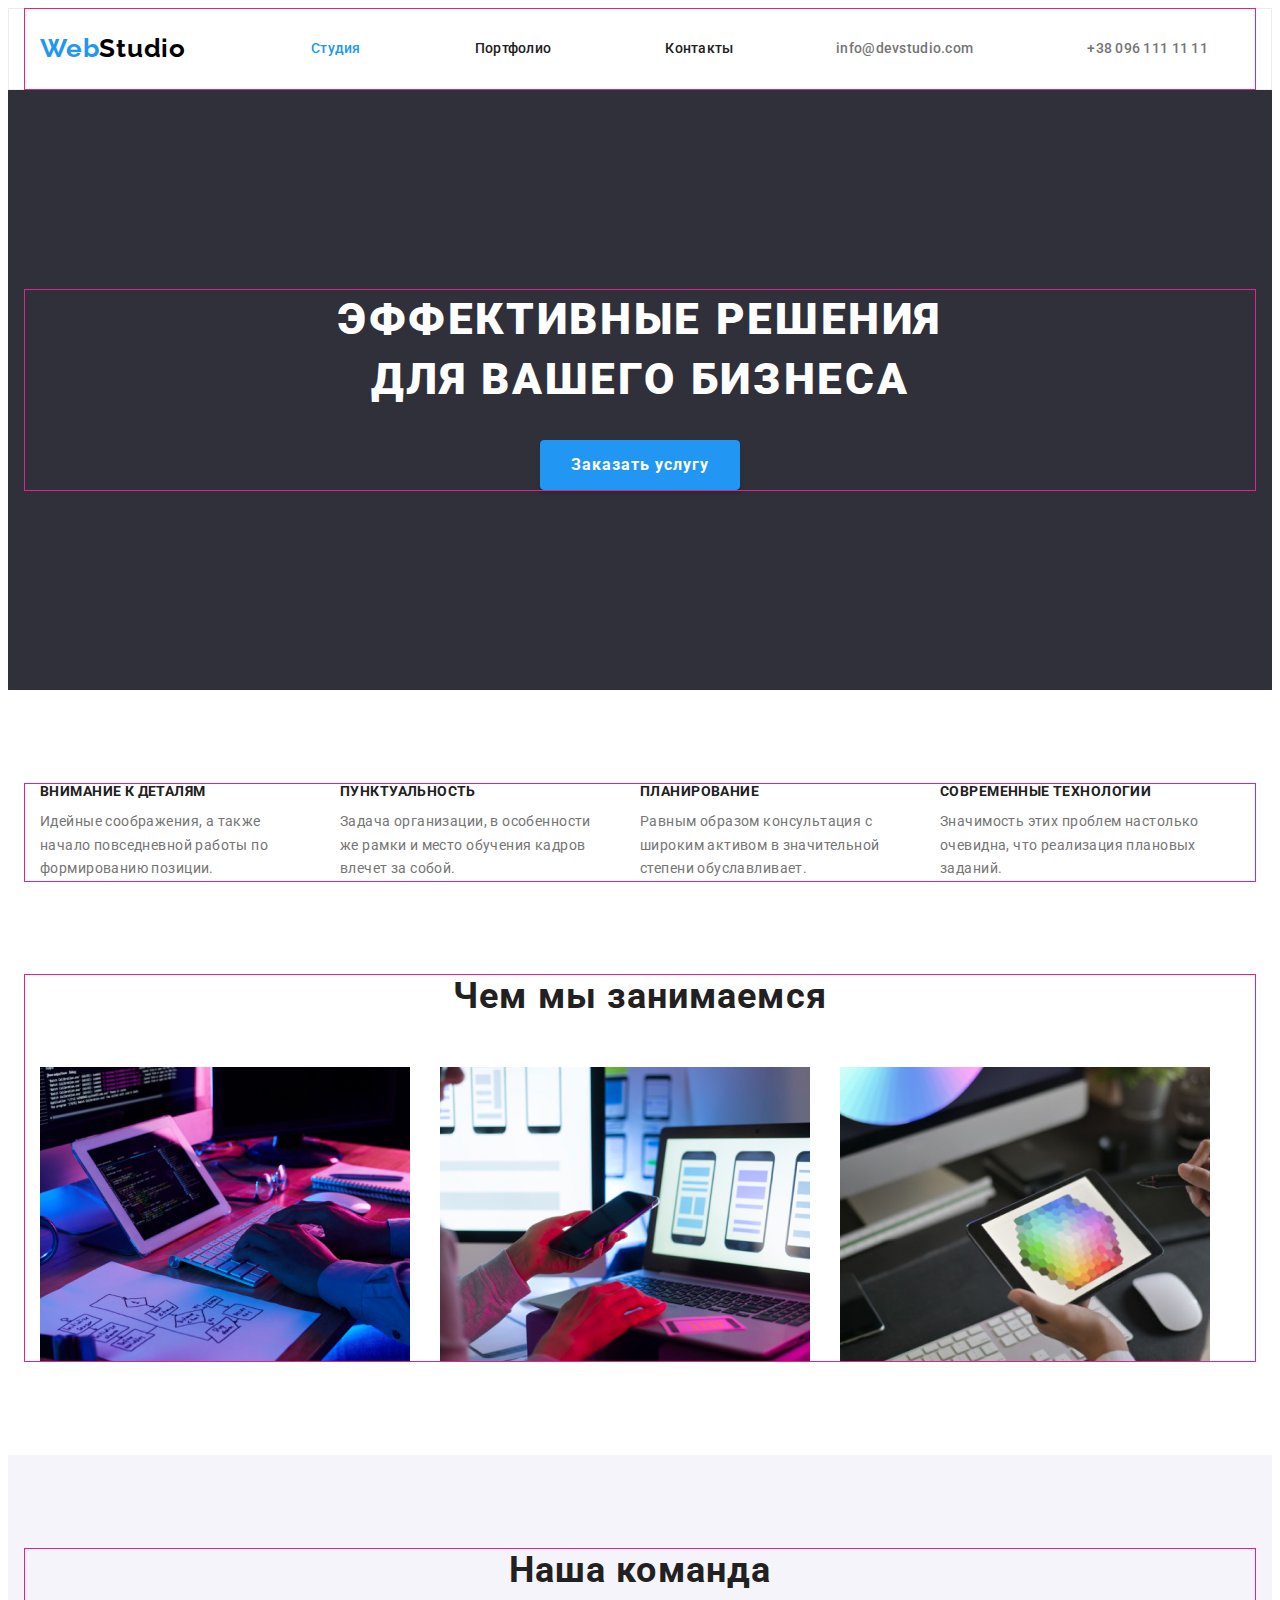
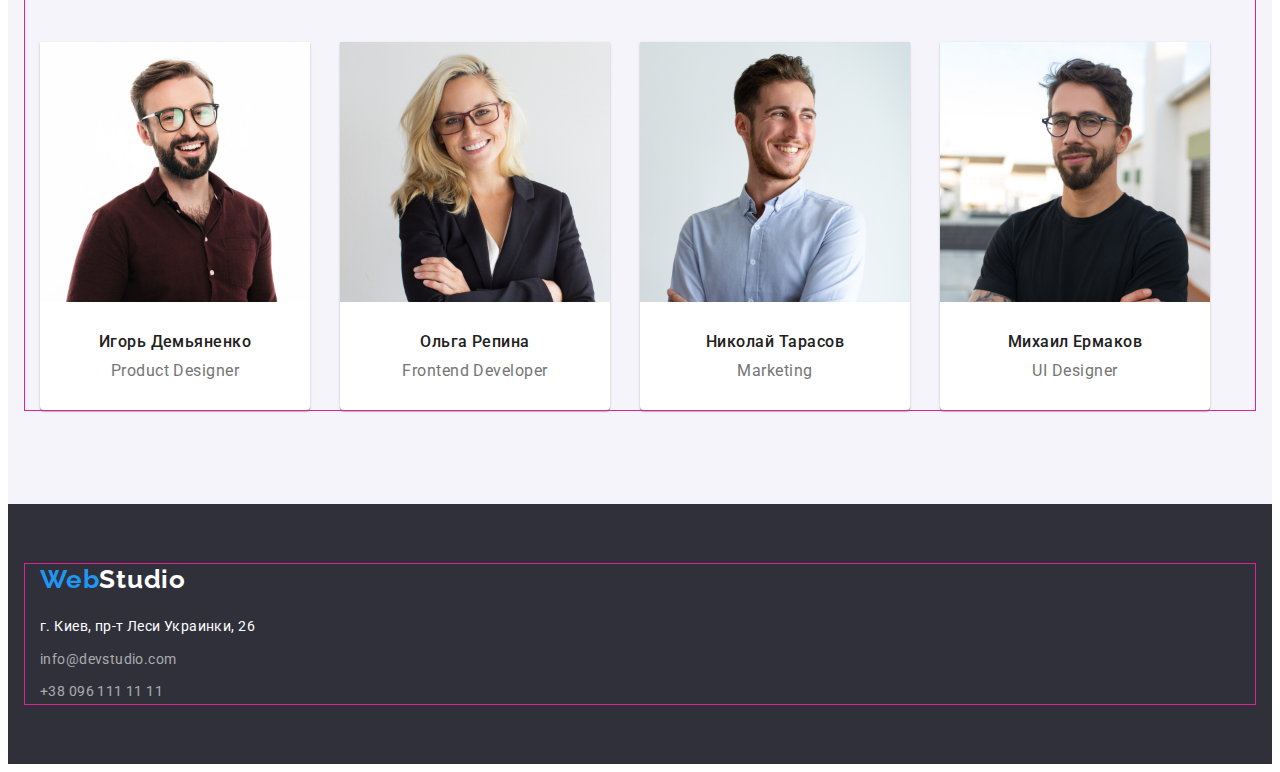
<file: index.html>
<!DOCTYPE html>
<html lang="ru">
<head>
    <meta charset="UTF-8">
    <meta http-equiv="X-UA-Compatible" content="IE=edge">
    <meta name="viewport" content="width=device-width, initial-scale=1.0">
    <link rel="preconnect" href="https://fonts.googleapis.com">
    <link rel="preconnect" href="https://fonts.gstatic.com" crossorigin>
    <link href="https://fonts.googleapis.com/css2?family=Raleway:wght@700&family=Roboto:wght@400;500;700;900&display=swap"
        rel="stylesheet">
        <link rel="stylesheet" href="https://cdnjs.cloudflare.com/ajax/libs/modern-normalize/1.1.0/modern-normalize.min.css"
            integrity="sha512-wpPYUAdjBVSE4KJnH1VR1HeZfpl1ub8YT/NKx4PuQ5NmX2tKuGu6U/JRp5y+Y8XG2tV+wKQpNHVUX03MfMFn9Q=="
            crossorigin="anonymous" referrerpolicy="no-referrer" />
    <link rel="stylesheet" href="./css/styles.css">
    <title>Студия</title>
</head>
<body>
   <header class="header">
       <div class="container">
       <nav class="header-navigation">
           <a href="" lang="en" class="logo link"> <span class="accent">Web</span>Studio</a>
           <ul class="header-list list"> 
               <li class="header-item"><a href="" class="header-link link current">Студия</a></li>
               <li class="header-item"><a href="./portfolio.html" class="header-link link">Портфолио</a></li>
               <li class="header-item"><a href="" class="header-link link">Контакты</a></li>
           </ul>
       </nav>
            <ul class="header-list-contacts list">
                <li class="header-item-contacts"><a href="mailto:info@devstudio.com" class="header-link-contacts link current ">info@devstudio.com</a></li>
                <li class="header-item-contacts"><a href="tel:+380961111111" class="header-link-contacts link current">+38 096 111 11 11</a></li>
            </ul>
        </div>
          </header>
   <main>
      <section class="hero section">
          <div class="container">
          <h1 class="hero-title">Эффективные решения для вашего бизнеса</h1>
          <button type="button" class="hero-btn" >Заказать услугу</button>
          </div>
      </section> 
      <section class="feature section">
        <div class="container">
          <h2  class="feature-top-title visually-hidden">Преимущества</h2>
          <ul class="feature-list list">
              <li class="feature-item">
                  <h3 class="feature-bottom-title">Внимание к деталям</h3>
                  <p class="feature-text">Идейные соображения, а также начало повседневной работы по формированию позиции.</p>
              </li>
              <li class="feature-item">
                  <h3 class="feature-bottom-title">Пунктуальность</h3>
                  <p class="feature-text">Задача организации, в особенности  же рамки и место обучения кадров  влечет за собой.</p>
              </li>
              <li class="feature-item">
                  <h3 class="feature-bottom-title">Планирование</h3>
                  <p class="feature-text">Равным образом консультация с  широким активом в значительной степени обуславливает.</p>
              </li>
              <li class="feature-item">
                  <h3 class="feature-bottom-title">Современные технологии</h3>
                  <p class="feature-text">Значимость этих проблем настолько  очевидна, что реализация плановых заданий.</p>
              </li>
          </ul>
          </div>
      </section>
      <section class="work section">
          <div class="container">
          <h2 class="work-title">Чем мы занимаемся</h2>
          <ul class="work-list list">
              <li class="work-item"><img src="./images/box1.jpg" alt="работа с ноутбуками" width="370"></li>
              <li class="work-item"><img src="./images/box2.jpg" alt="работа со сматрфоном" width="370"></li>
              <li class="work-item"><img src="./images/box3.jpg" alt="работа с планшетом" width="370"></li>
          </ul>
        </div>
      </section>
      <section class="team section">
          <div class="container">
          <h2 class="team-top-title">Наша команда</h2>
          <ul class="team-list list">
              <li class="team-item">
                  <img class="team-img" src="./images/photo1.jpg" alt="Product Designer" width="270">
                  <h3 class="team-bottom-title">Игорь Демьяненко</h3>
                  <p lang="en" class="team-text">Product Designer</p>
              </li>
              <li class="team-item">
                  <img class="team-img" src="./images/photo2.jpg" alt="Ольга Репин" width="270">
                  <h3 class="team-bottom-title">Ольга Репина</h3>
                  <p lang="en" class="team-text">Frontend Developer</p>
              </li>
              <li class="team-item">
                  <img class="team-img" src="./images/photo3.jpg" alt="Николай Тарасов" width="270">
                  <h3 class="team-bottom-title">Николай Тарасов</h3>
                  <p lang="en" class="team-text">Marketing</p>
              </li>
              <li class="team-item">
                  <img class="team-img" src="./images/photo4.jpg" alt="Михаил Ермаков" width="270">
                  <h3 class="team-bottom-title">Михаил Ермаков</h3>
                  <p lang="en" class="team-text">UI Designer</p>
              </li>
          </ul>
        </div>
      </section>
   </main>
   <footer class="footer">
       <div class="container">
    <a href="" lang="en" class="logo-second link"><span class="accent">Web</span>Studio</a>
       <address class="footer-address">
        <ul class="footer-list list">
            <li class="footer-item-address">г. Киев, пр-т Леси Украинки, 26</li>
            <li class="footer-item mail"><a href="mailto:info@devstudio.com" class="footer-link link">info@devstudio.com</a></li>
            <li class="footer-item"><a href="tel:+380961111111" class="footer-link link">+38 096 111 11 11</a></li>
        </ul>
    </address>
        </div>
       </footer>
</body>
</html>
</file>
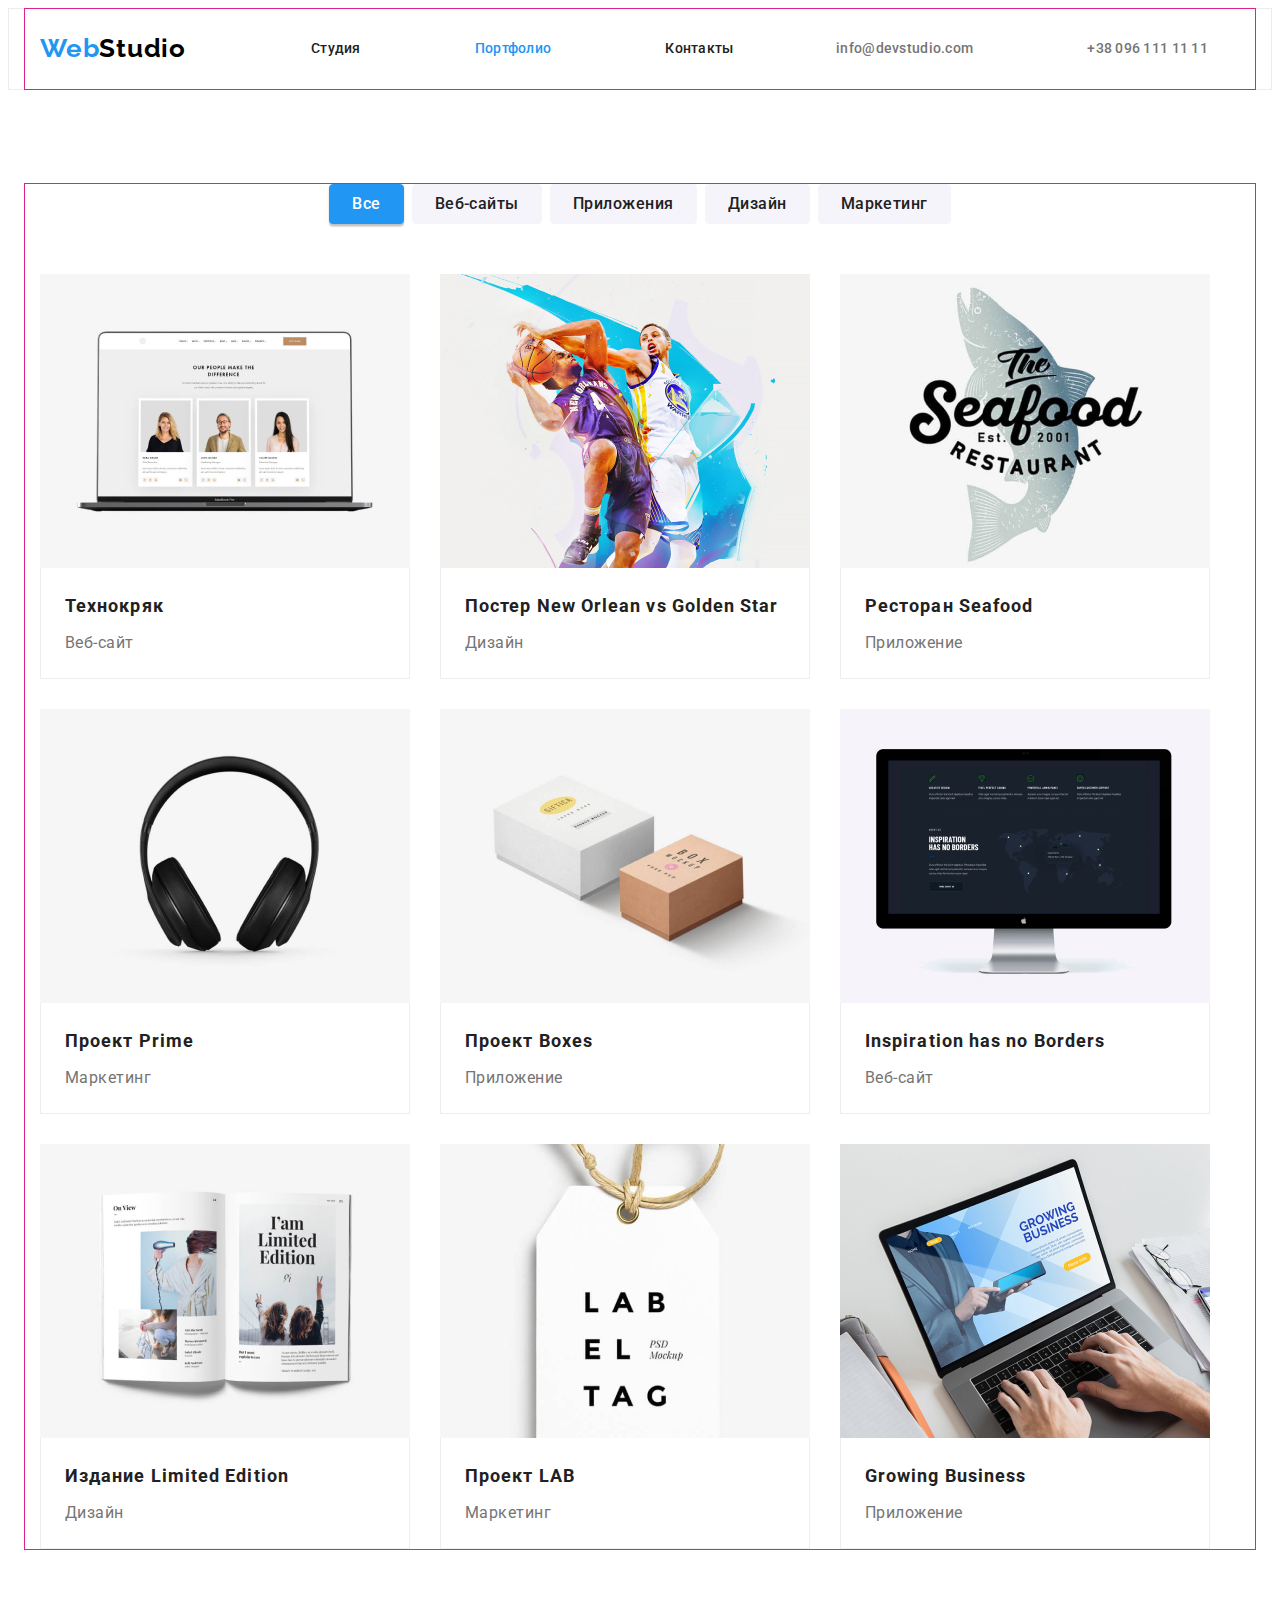
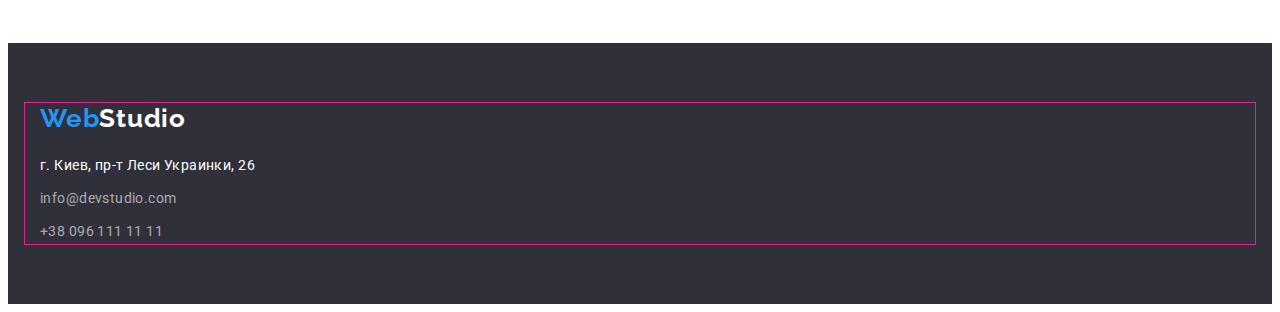
<file: portfolio.html>
<!DOCTYPE html>
<html lang="ru">
<head>
    <meta charset="UTF-8">
    <meta http-equiv="X-UA-Compatible" content="IE=edge">
    <meta name="viewport" content="width=device-width, initial-scale=1.0">
    <link rel="preconnect" href="https://fonts.googleapis.com">
    <link rel="preconnect" href="https://fonts.gstatic.com" crossorigin>
    <link href="https://fonts.googleapis.com/css2?family=Raleway:wght@700&family=Roboto:wght@400;500;700;900&display=swap"
        rel="stylesheet">
        <link rel="stylesheet" href="https://cdnjs.cloudflare.com/ajax/libs/modern-normalize/1.1.0/modern-normalize.min.css"
            integrity="sha512-wpPYUAdjBVSE4KJnH1VR1HeZfpl1ub8YT/NKx4PuQ5NmX2tKuGu6U/JRp5y+Y8XG2tV+wKQpNHVUX03MfMFn9Q=="
            crossorigin="anonymous" referrerpolicy="no-referrer" />
    <link rel="stylesheet" href="./css/styles.css">
    <title>Портфолио</title>
</head>
<body>
    <header class="header">
        <div class="container">
        <nav class="header-navigation">
            <a href="" lang="en" class="logo link"><span class="accent">Web</span>Studio</a>
            <ul class="header-list list"> 
                <li class="header-item"><a href="./index.html" class="header-link link">Студия</a></li>
                <li class="header-item"><a href="" class="header-link link current">Портфолио</a></li>
                <li class="header-item"><a href="" class="header-link link">Контакты</a></li>
            </ul>
        </nav> 
            <ul class="header-list-contacts list">
                <li class="header-item-contacts"><a href="mailto:info@devstudio.com" class="header-link-contacts link">info@devstudio.com</a></li>
                <li class="header-item-contacts"><a href="tel:+380961111111" class="header-link-contacts link">+38 096 111 11 11</a></li>
            </ul>
        </div>
    </header>
    <main>
        <section class="portfolio section">
            <div class="container">
                <h1  class="portfolio-top-title visually-hidden">Портфолио</h1>
            <ul class="portfolio-btn-list list">
                <li class="portfolio-btn-item"> <button type="button" class="portfolio-btn current-btn">Все</button> </li>
                <li class="portfolio-btn-item"><button type="button" class="portfolio-btn">Веб-сайты</button></li>
                <li class="portfolio-btn-item"><button type="button" class="portfolio-btn">Приложения</button></li>
                <li class="portfolio-btn-item"><button type="button" class="portfolio-btn">Дизайн</button></li>
                <li class="portfolio-btn-item"><button type="button" class="portfolio-btn">Маркетинг</button></li>
            </ul> 
            <ul class="portfolio-list list">
                <li class="portfolio-item">                                                           
                        <img src="./images/box4.jpg" alt="Веб-сайт" width="370">
                        <div class="portfolio-content">
                        <h2 class="portfolio-bottom-title">Технокряк</h2>
                        <p class="portfolio-text">Веб-сайт</p></div>
                </li>
                <li class="portfolio-item">                        
                        <img src="./images/box5.jpg" alt="Постер" width="370">
                        <div class="portfolio-content">
                        <h2 class="portfolio-bottom-title">Постер <span lang="en">New Orlean vs Golden Star</span> </h2>
                        <p class="portfolio-text">Дизайн</p> </div>
                </li> 
                <li class="portfolio-item">                         
                        <img src="./images/box6.jpg" alt="Ресторан " width="370">
                        <div class="portfolio-content">
                        <h2 class="portfolio-bottom-title">Ресторан <span lang="en">Seafood</span></h2>
                        <p class="portfolio-text">Приложение</p></div>
                </li>
                <li class="portfolio-item">                         
                        <img src="./images/box7.jpg" alt="Наушники" width="370">
                        <div class="portfolio-content">
                        <h2 class="portfolio-bottom-title">Проект <span lang="en">Prime</span></h2>
                        <p class="portfolio-text">Маркетинг</p> </div>
                </li>
                <li class="portfolio-item">                        
                        <img src="./images/box8.jpg" alt="Упаковка" width="370">
                        <div class="portfolio-content">
                        <h2 class="portfolio-bottom-title">Проект <span lang="en">Boxes</span></h2>
                        <p class="portfolio-text">Приложение</p> </div>
                </li>
                <li class="portfolio-item">                         
                        <img src="./images/box9.jpg" alt="Монитор" width="370">
                        <div class="portfolio-content">
                        <h2 lang="en" class="portfolio-bottom-title">Inspiration has no Borders</h2>
                        <p class="portfolio-text">Веб-сайт</p> </div>
                </li>
                <li class="portfolio-item">                        
                        <img src="./images/box10.jpg" alt="Журнал" width="370">
                        <div class="portfolio-content">
                        <h2 class="portfolio-bottom-title">Издание <span lang="en">Limited Edition</span></h2>
                        <p class="portfolio-text">Дизайн</p></div>
                </li>
                <li class="portfolio-item">                         
                        <img src="./images/box11.jpg" alt="Карточка" width="370">
                        <div class="portfolio-content">
                        <h2 class="portfolio-bottom-title">Проект <span lang="en">LAB</span></h2>
                        <p class="portfolio-text">Маркетинг</p></div>
                </li>
                <li class="portfolio-item">                        
                        <img src="./images/box12.jpg" alt="Ноутбук" width="370">
                        <div class="portfolio-content">
                        <h2 lang="en" class="portfolio-bottom-title">Growing Business</h2>
                        <p class="portfolio-text">Приложение</p> </div>
                </li>
            </ul>
            </div>
        </section>
    </main>
    <footer class="footer">
        <div class="container">
        <a href="" lang="en" class="logo-second link"><span class="accent">Web</span>Studio</a>
        <address class="footer-address">
            <ul class="footer-list list">
                <li class="footer-item-address">г. Киев, пр-т Леси Украинки, 26</li>
                <li class="footer-item mail"><a href="mailto:info@devstudio.com" class="footer-link link">info@devstudio.com</a></li>
                <li class="footer-item"><a href="tel:+380961111111" class="footer-link link">+38 096 111 11 11</a></li>
            </ul>
        </address>
        </div>
    </footer>
    
</body>
</html>
</file>
<file: css/styles.css>
:root {
  --body-color:#ffffff;/* колір фону сайту*/
  --logo-top-color: #000000; /* лого хедер*/
  --logo-bottom-color:#FFFFFF;/* лого футер*/
  --accent-color: #2196F3; /*  лого веб*/
  --header-color:  #212121;;/* колір посилань*/
  --hover-color:#2196F3;/* колір посилань при ховері*/
  --current-color:#2196F3; /* знаходження на поточному посиланні*/
  --hero-color:#2F303A;/* колір фону героя*/
  --top-title-color:  #FFFFFF;/* колір заголовку 1 студія*/
  --bottom-title-color: #212121;/* колір заголовку 2 студія*/
  --second-title-color:#212121;/* колір заголовку 3 студія*/
  --third-title-color:#212121;/* колір заголовку 1 портфоліо*/
  --top-btn-color: #FFFFFF;/* колір тексту кнопки студія*/
  --hover-btn-color:#188CE8;/* колір тексту кнопки студія при ховері*/
  --second-btn-color: #212121;/* колір тексту кнопки портфоліо*/
  --bacground-btn-color:#F5F4FA;/* колір фону кнопки портфоліо*/
  --top-text-color:#757575;/* колір тексту 1 студія*/
  --bottom-text-color: #757575;/* колір тексту 2 студія*/
  --second-text-color:#757575;/* колір тексту портфоліо*/
  --team-color:#FFFFFF;/* колір фону команда*/
  --team-fon-color:#F5F4FA;/* колір фону секціі команда*/
  --footer-color:#2F303A;/* колір фону футер*/
  --address-color:#FFFFFF;/* колір адреси*/
  --contacts-color: rgba(255, 255, 255, 0.6);/* колір пошти тел*/
  --portfolio-fon-color:#FFFFFF;/* колір фону карток портфоліо*/
  --first-margin:30px;
  --second-margin:30px;
 }
body {
  font-family: 'Roboto',sans-serif;
  font-size: 14px;

  color: var(--top-text-color);
  background-color:var(--body-color);
}
p,
h1,
h2,
h3,
h4,
h5,
h6 {
  margin: 0;
}
ul,
ol {
  padding-left: 0;
  margin: 0;
}
img {
  display: block;
  max-width: 100%;
  height: auto;
}
.link {
  text-decoration: none;
}
.list {
  list-style: none;
}
.container {
  width: 1200px;
  padding-left: 15px;
  padding-right: 15px;
  margin: 0 auto;
  outline: 1px solid rgb(224, 34, 145);
}
.section{
  padding-top: 94px;
  padding-bottom: 94px;
}
.visually-hidden {
  position: absolute;
  white-space: nowrap;
  width: 1px;
  height: 1px;
  overflow: hidden;
  border: 0;
  padding: 0;
  clip: rect(0 0 0 0);
  clip-path: inset(50%);
  margin: -1px;
}

/*-----------HEADER-----------*/

.header{
  border: 1px solid #ECECEC;
}
.header .container{
  display: flex;
  align-items: center;
}
.header-navigation{
  display: flex;
}
.logo {
font-family: 'Raleway','Tahoma', sans-serif;
font-weight: 700;
font-size: 26px;
line-height: 1.19;
letter-spacing: 0.03em;

padding-top: 24px;
padding-bottom: 24px;

color: var(--logo-top-color);

}
.accent{
font-family: 'Raleway','Tahoma', sans-serif;
font-weight: 700;
font-size: 26px;
line-height: 1.19;
letter-spacing: 0.03em;

color: var(--accent-color)
}
.header-list{
display: flex;
align-items: center;
margin-left: 93px;
}
.header-link{
font-weight: 500;
font-size: 14px;
line-height: 1.14;
letter-spacing: 0.02em;

display: inline-block;
padding:32px;

color: var(--header-color);
}
.header-link:hover,
.header-link:focus {
color:var(--hover-color);
}
.current{
color: var(--current-color);
}
.header-item + .header-item{
margin-left: 50px;
}
.header-list-contacts{
display: flex;
margin-left: auto;
}
.header-link-contacts{
font-weight: 500;
font-size: 14px;
line-height: 1.14;
letter-spacing: 0.02em;

display: inline-block;
padding: 32px;
color: var(--top-text-color);
}
.header-link-contacts:hover,
.header-link-contacts:focus {
color:var(--hover-color);
}
.header-item-contacts + .header-item-contacts{
margin-left: 50px;
}

/*-----------HERO-----------*/

.hero{
padding-top: 200px;
padding-bottom: 200px;
text-align: center;

background-color: var(--hero-color);
}
.hero-title{
font-family: 'Roboto';
font-weight: 900;
font-size: 44px;
line-height: 1.36;
letter-spacing: 0.06em;
text-transform: uppercase;
text-align: center;
width: 696px;
display: inline-block;

margin-bottom: var(--second-margin);

color: var(--top-title-color);
}
.hero-btn { 
min-width: 200px;
height: 50px;
font-family: inherit;
font-weight: 700;
font-size: 16px;
line-height: 1.88;
text-align: center;
letter-spacing: 0.06em;

display: block;
margin: 0 auto;
border: 1px solid #2196F3;
box-shadow: 0px 4px 4px rgba(0, 0, 0, 0.15);
border-radius: 4px;

color: var(--top-btn-color);
background-color:var(--accent-color) ;
}

.hero-btn:hover,
.hero-btn:focus{
background-color:var(--hover-btn-color) ; 
}

/*-------------FEATURE---------------*/

.feature{
  padding-bottom: 47px;
}
.feature-list{
  display: flex;
}
.feature-item{
  width: 270px;
}
.feature-item + .feature-item{
 margin-left: var(--first-margin);
}

.feature-bottom-title{
font-family: 'Roboto';
font-size: 14px;
line-height: 1.14;
letter-spacing: 0.03em;
text-transform: uppercase;
margin-bottom: 10px;

color: var(--second-title-color);
}
.feature-text{
font-size: 14px;
line-height: 1.71;
letter-spacing: 0.03em;

color: var(--top-text-color);
}

/*-----------------work----------------*/

.work{
  padding-top: 47px;
}
.work-title,
.team-top-title{
font-family: 'Roboto';
font-size: 36px;
line-height: 1.17;
text-align: center;
letter-spacing: 0.03em;

margin-bottom: 50px;

color: var(--bottom-title-color);
}
.work-list{
  display: flex;
}
.work-item + .work-item{
  margin-left: var(--first-margin);
}

/*---------------team--------------------*/

.team{
  background-color:var(--team-fon-color);
}
.team-top-title{
  margin-bottom: 50px;
}
.team-list{
  display: flex;
}
.team-item + .team-item{
  margin-left: var(--first-margin);
}
.team-item{
  background-color: var(--team-color);
  box-shadow: 0px 1px 3px rgba(0, 0, 0, 0.12), 0px 1px 1px rgba(0, 0, 0, 0.14), 0px 2px 1px rgba(0, 0, 0, 0.2);
  border-radius: 0px 0px 4px 4px;
  overflow: hidden;

  padding-bottom: 30px;
}
.team-img{
  margin-bottom: var(--second-margin);
}
.team-bottom-title{
font-family: 'Roboto';
font-weight: 500;
font-size: 16px;
line-height: 1.19;
text-align: center;
letter-spacing: 0.03em;

margin-bottom: 10px;

color: var(--second-title-color);
}
.team-text{
font-size: 16px;
line-height: 1.19;
text-align: center;
letter-spacing: 0.03em;

color: var(--bottom-text-color);
}

/*-------------footer----------*/

.footer{
  padding-top: 60px;
  padding-bottom:60px ;
    
  background-color: var(--footer-color);
}
.logo-second{
font-family: 'Raleway','Tahoma', sans-serif;
font-weight: 700;
font-size: 26px;
line-height: 1.19;
letter-spacing: 0.03em; 

color:var(--logo-bottom-color);
}
.footer-list{
  font-style: normal;
}
.footer-link{
font-size: 14px;
line-height:1.71;
letter-spacing: 0.03em;
color: var(--contacts-color);

}
.footer-link:hover,
.footer-link:focus {
  color:var(--hover-color);
}
.footer-address{
  margin-top: 20px;
}
.footer-item-address{
font-size: 14px;
line-height: 1.71;
letter-spacing: 0.03em;

margin-bottom: 9px;

color:var(--address-color);
}
.mail{
  margin-bottom: 9px;
}


/*---------------hero portfolio-------------------*/
.portfolio-btn-list{
  display: flex;
  justify-content: center;
  margin-bottom: 50px;
}
.portfolio-btn-item + .portfolio-btn-item{
  margin-left: 8px;
}
.portfolio-btn {
font-family: inherit;
font-weight: 500;
font-size: 16px;
line-height: 1.62;
text-align: center;
letter-spacing: 0.03em;
cursor: pointer;

padding: 6px 22px;
border: 1px solid #F5F4FA;
border-radius: 4px;

color:var(--second-btn-color);
background-color:var(--bacground-btn-color);
}
.current-btn{
  border: 1px solid #2196F3;
  box-shadow: 0px 3px 1px rgba(0, 0, 0, 0.1), 0px 1px 2px rgba(0, 0, 0, 0.08), 0px 2px 2px rgba(0, 0, 0, 0.12);
  border-radius: 4px;

  color: var(--top-btn-color);
  background-color: var(--current-color);
}
.portfolio-btn:hover,
.portfolio-btn:focus{
  border: 1px solid #2196F3;
  box-shadow: 0px 3px 1px rgba(0, 0, 0, 0.1), 0px 1px 2px rgba(0, 0, 0, 0.08), 0px 2px 2px rgba(0, 0, 0, 0.12);
  border-radius: 4px;

  color:var(--top-btn-color) ;
  background-color: var(--hover-color);
}
.portfolio-list{
  display: flex;
  flex-wrap: wrap;
  margin-left: -30px;
  margin-top: -30px;
}
.portfolio-item{
  flex-basis: calc(100%/3-30px);
  margin-left: 30px;
  margin-top: 30px;
}
.portfolio-content{
padding: 20px 24px;
border: 1px solid #EEEEEE;
border-top: none;
}
.portfolio-bottom-title {
font-family: 'Roboto';
font-size: 18px;
line-height: 2.0;
letter-spacing: 0.06em;

margin-bottom: 4px;

color: var(--third-title-color);
background-color:var(--portfolio-fon-color);
}
.portfolio-text {
font-size: 16px;
line-height: 1.88;
letter-spacing: 0.03em;

color: var(--second-text-color);
background-color:var(--portfolio-fon-color);
}
</file>
